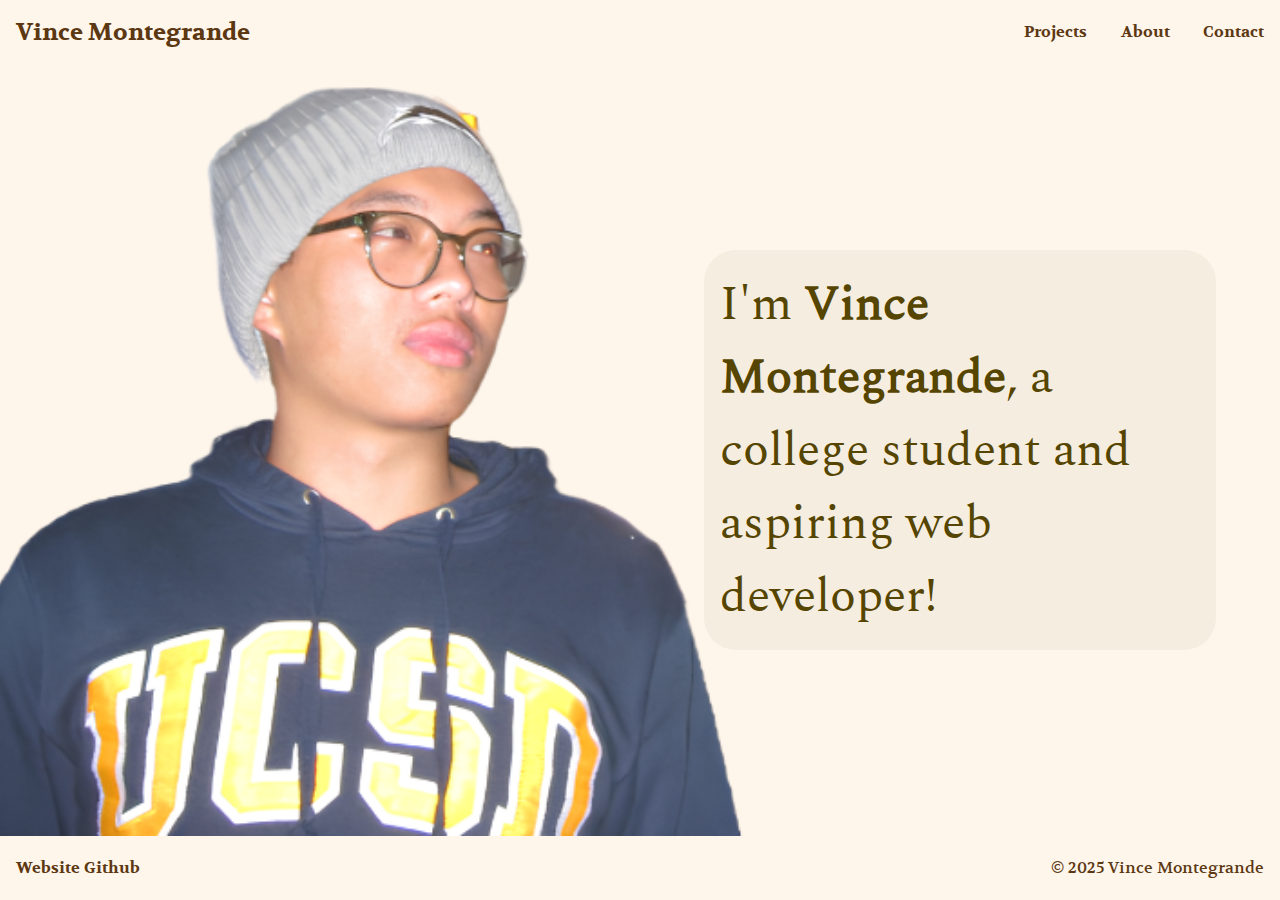
<file: index.html>
<!DOCTYPE html>

<html lang="en">
    <head>
        <meta charset="UTF-8">
        <meta name="viewport" content="width=device-width, initial-scale=1.0">
        <title>Vince Montegrande</title>
        <link rel="stylesheet" href="assets/css/index.css">
    </head>
    <body>
        <header>
            <nav>
                <div>
                    <a href="index.html" id="main-link">Vince Montegrande</a>
                </div>
                <ul>
                    <li><a href="projects.html">Projects</a></li>
                    <li><a href="about.html">About</a></li>
                    <li><a href="contact.html">Contact</a></li>
                </ul>
                <svg viewBox="0 0 100 80" width="40" height="40">
                    <rect width="100" height="20" rx="8"></rect>
                    <rect y="30" width="100" height="20" rx="8"></rect>
                    <rect y="60" width="100" height="20" rx="8"></rect>
                </svg>
            </nav>
        </header>

        <hr>

        <main>
            <div id="image-container">
                <picture>
                    <source srcset="assets/images/looking-off-upscaled.png" media="(min-width: 1024px)">
                    <img src="assets/images/headshot-no-bg.png" alt="Picture ofo me, Vince Montegrande">
                </picture>
            </div>
            <div id="text-container">
                <div id="text-block">
                    <p>I'm <strong>Vince Montegrande</strong>, a college student and aspiring web developer!</p>
                </div>
            </div>
        </main>

        <hr>

        <footer>
            <a href="https://github.com/vlmontegrande/cse134b-hw3.git">Website Github</a>
            <!--Apparently <small> is for copyright. I'm so semantic rn-->
            <p><small>&copy; 2025 Vince Montegrande</small></p>
        </footer>
    </body>
</html>
</file>
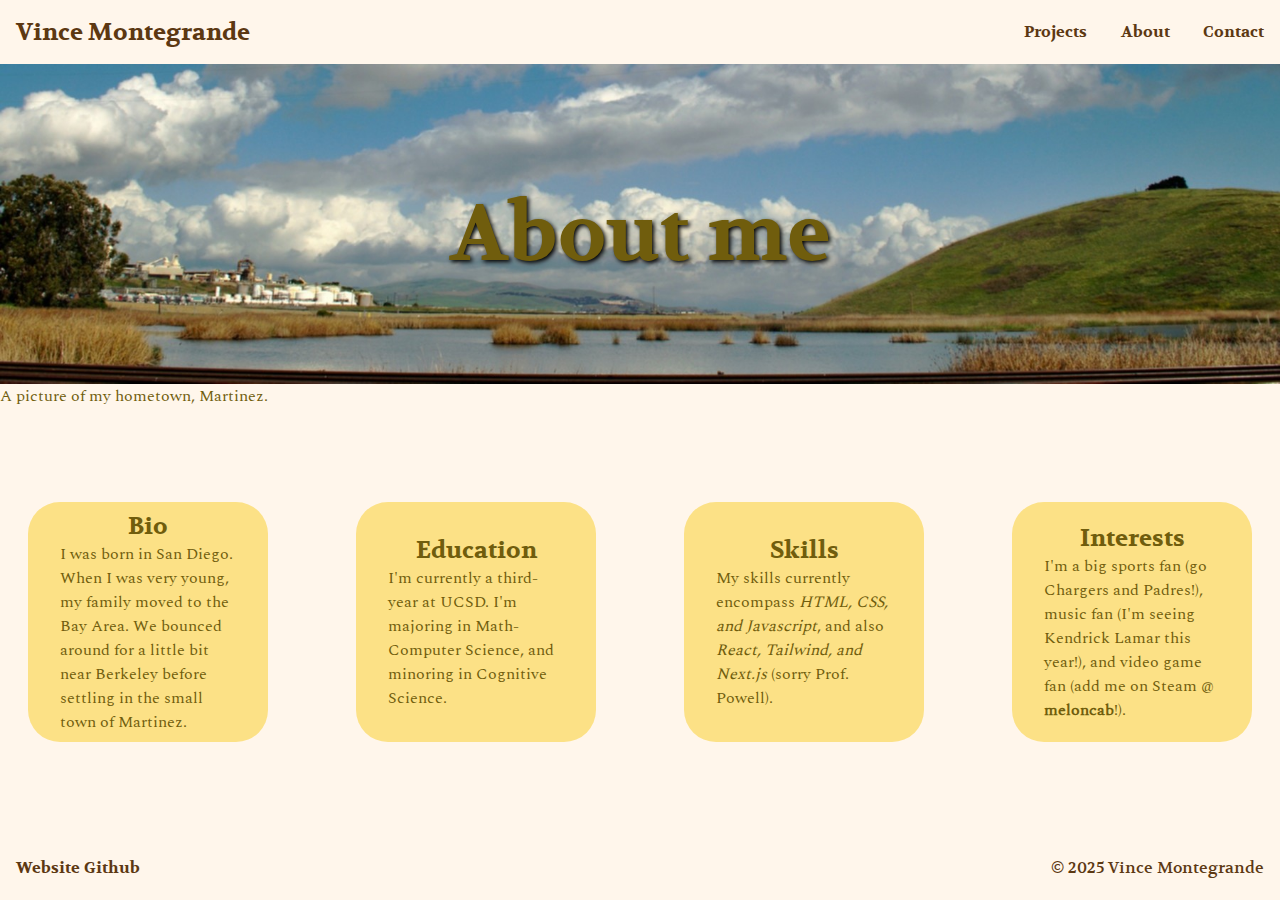
<file: about.html>
<!DOCTYPE html>

<html lang="en">
    <head>
        <meta charset="UTF-8">
        <meta name="viewport" content="width=device-width, initial-scale=1.0">
        <title>About</title>
        <link rel="stylesheet" href="/assets/css/about.css">
    </head>
    <body>
        <header>
            <nav>
                <a href="index.html" id="main-link">Vince Montegrande</a>
                <ul>
                    <li><a href="projects.html">Projects</a></li>
                    <li><a href="about.html">About</a></li>
                    <li><a href="contact.html">Contact</a></li>
                </ul>
                <svg viewBox="0 0 100 80" width="40" height="40">
                    <rect width="100" height="20" rx="8"></rect>
                    <rect y="30" width="100" height="20" rx="8"></rect>
                    <rect y="60" width="100" height="20" rx="8"></rect>
                </svg>
            </nav>
        </header>

        <hr>

        <main>
            <figure id="landscape-image-container">
                <header>
                    <h1>About me</h1>
                </header>
                <img src="../assets/images/martinez-landscape.jpg" alt="A landscape picture of Martinez, CA">
                <!--https://wikitravel.org/en/Martinez_(California), Creative Commons License-->
                <figcaption>A picture of my hometown, Martinez.</figcaption>
            </figure>

            <div id="content">
                <section class="content-section">
                    <h2>Bio</h2>
                    <p>
                        I was born in San Diego. When I was very young, my family moved to the Bay Area. We bounced around for 
                        a little bit near Berkeley before settling in the small town of Martinez. 
                    </p>
                </section>

                <section class="content-section">
                    <h2>Education</h2>
                    <p>
                        I'm currently a third-year at UCSD. I'm majoring in Math-Computer Science, and minoring in Cognitive Science.
                    </p>
                </section>

                <section class="content-section">
                    <h2>Skills</h2>
                    <p>
                        My skills currently encompass <em>HTML, CSS, and Javascript</em>, and also <em>React, Tailwind, 
                        and Next.js</em> (sorry <abbr>Prof.</abbr> Powell).
                    </p>
                </section>

                <section class="content-section">
                    <h2>Interests</h2>
                    <p>
                        I'm a big sports fan (go Chargers and Padres!), music fan (I'm seeing Kendrick Lamar this year!),
                        and video game fan (add me on Steam @<a target="_blank" href="https://steamcommunity.com/profiles/76561198080043697">meloncab</a>!).
                    </p>
                </section>
            </div>
        </main>

        <hr>

        <footer>
            <a href="https://github.com/vlmontegrande/cse134b-hw2.git">Website Github</a>
            <p><small>&copy; 2025 Vince Montegrande</small></p>
        </footer>
    </body>
</html>
</file>
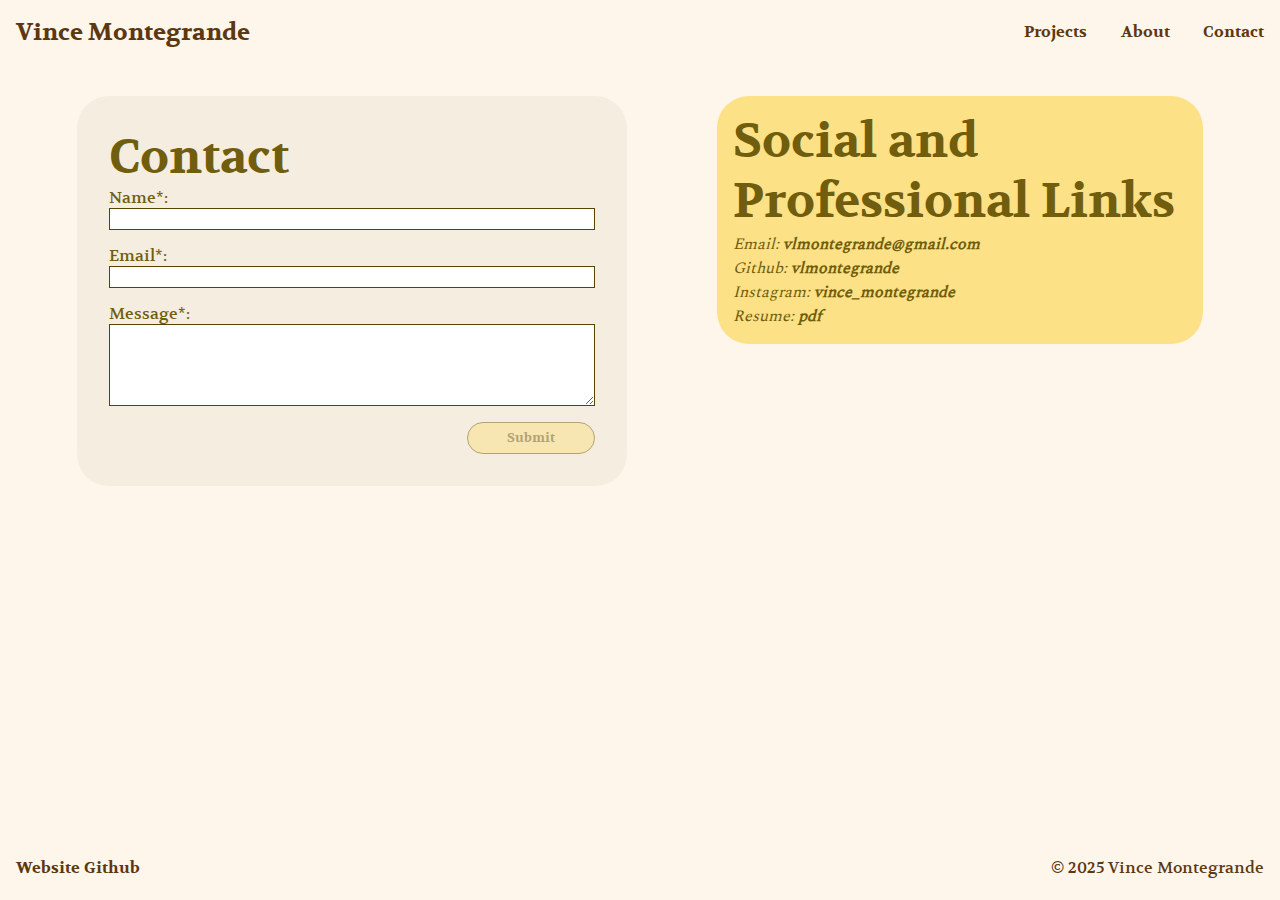
<file: contact.html>
<!DOCTYPE html>

<html lang="en">
    <head>
        <meta charset="UTF-8">
        <meta name="viewport" content="width=device-width, initial-scale=1.0">
        <title>Contact</title>
        <link rel="stylesheet" href="assets/css/contact.css">
    </head>
    <body>
        <header>
            <nav>
                <a href="index.html" id="main-link">Vince Montegrande</a>
                <ul>
                    <li><a href="projects.html">Projects</a></li>
                    <li><a href="about.html">About</a></li>
                    <li><a href="contact.html">Contact</a></li>
                </ul>
                <svg viewBox="0 0 100 80" width="40" height="40">
                    <rect width="100" height="20" rx="8"></rect>
                    <rect y="30" width="100" height="20" rx="8"></rect>
                    <rect y="60" width="100" height="20" rx="8"></rect>
                </svg>
            </nav>
        </header>

        <hr>

        <main>
            <form>
                <fieldset>
                        <legend>Contact</legend>
                
                        <label for="name">Name*:</label>
                        <input type="text" id="name" name="name" required>
                
                        <label for="email">Email*:</label>
                        <input type="text" id="email" name="email" required>

                        <label for="message">Message*:</label>
                        <textarea id="message" name="message" rows="4" required></textarea>
                    
                        <button type="submit">Submit</button>
                </fieldset>
              </form>
              <address>
                <div id="address-container">
                    <h1>Social and Professional Links</h1>
                    <p>Email: <a target="_blank" href="mailto:vlmontegrande@gmail.com">vlmontegrande@gmail.com</a></p>
                    <p>Github: <a target="_blank" href="https://github.com/vlmontegrande">vlmontegrande</a></p>
                    <p>Instagram: <a target="_blank" href="https://www.instagram.com/vince_montegrande/">vince_montegrande</a></p>
                    <p>Resume: <a target="_blank" href="assets/misc/resume.pdf">pdf</a></p>
                </div>
            </address>
        </main>

        <hr>

        <footer>
            <a href="https://github.com/vlmontegrande/cse134b-hw2.git">Website Github</a>
            <p><small>&copy; 2025 Vince Montegrande</small></p>
        </footer>
    </body>
</html>
</file>
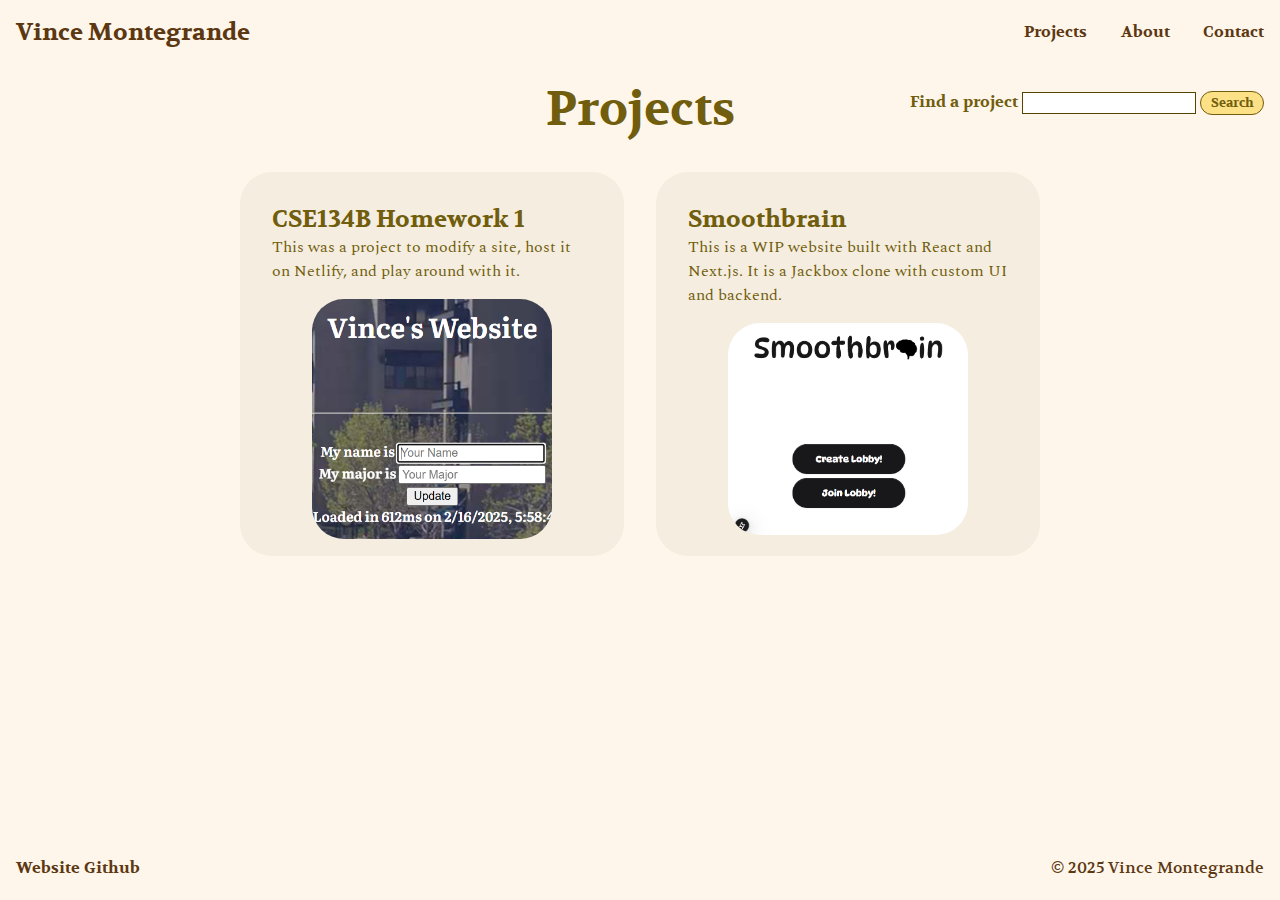
<file: projects.html>
<!DOCTYPE html>

<html lang="en">
    <head>
        <meta charset="UTF-8">
        <meta name="viewport" content="width=device-width, initial-scale=1.0">
        <title>Projects</title>
        <link rel="stylesheet" href="assets/css/projects.css">
    </head>
    <body>
        <header>
            <nav>
                <a href="index.html" id="main-link">Vince Montegrande</a>
                <ul id="menu">
                    <li><a href="projects.html" id="projects-link">Projects</a></li>
                    <li><a href="about.html">About</a></li>
                    <li><a href="contact.html">Contact</a></li>
                </ul>
                <svg viewBox="0 0 100 80" width="40" height="40">
                    <rect width="100" height="20" rx="8"></rect>
                    <rect y="30" width="100" height="20" rx="8"></rect>
                    <rect y="60" width="100" height="20" rx="8"></rect>
                </svg>
            </nav>
        </header>

        <hr>

        <main>
            <header>
                <h1>Projects</h1>
                <search>
                    <form>
                        <label for="project">Find a project</label>
                        <span id="search-container">
                            <input type="search" id="project" name="project">
                            <button type="submit">Search</button>
                        </span>
                    </form>
                </search>
            </header>

            <section id="projects-container">
                <section class="project-container">
                    <hgroup>
                        <h2>
                            CSE134B Homework 1
                        </h2>
                        <p>
                            This was a project to modify a site, host it on Netlify, and play around with it.
                        </p>
                    </hgroup>
                    <a target="_blank" href="https://regal-wisp-91b064.netlify.app/"><img src="assets/images/hw1-screenshot.png" alt="Image of website page"></a>
                </section>

                <section class="project-container">
                    <hgroup>
                        <h2>
                            Smoothbrain
                        </h2>
                        <p>
                            This is a WIP website built with React and Next.js. It is a Jackbox clone with custom UI and backend.
                        </p>
                    </hgroup>
                    <img src="/assets/images/smoothbrain-mobile-screenshot.png" alt="A screenshot of the Smoothbrain UI">
                </section>
            </section>
        </main>

        <hr>

        <footer>
            <a href="https://github.com/vlmontegrande/cse134b-hw2.git">Website Github</a>
            <p><small>&copy; 2025 Vince Montegrande</small></p>
        </footer>
    </body>
</html>
</file>
<file: assets/css/index.css>
@font-face {
    font-family: "Volkhov";
    src: url("../fonts/Volkhov/Volkhov-Regular.ttf");
}

@font-face {
    font-family: "Volkhov";
    src: url("../fonts/Volkhov/Volkhov-Bold.ttf");
    font-weight: bold;
}


@font-face {
    font-family: "Spectral";
    src: url("../fonts/Spectral/Spectral-Regular.ttf");
}

:root {
    --header-footer-height: 64px;
    --big-link-size: 1.5rem;
    --small-link-size: 1rem;
    --header-size: 3rem;
    --tablet-header-size: 2.5rem;
    --phone-header-size: 2rem;

    --nav-link-color: color(srgb 0.36 0.22 0.07);
    --background-color: #fff6eb;
    --on-background-color: #1d1a15;
    --primary-color: #705d0d;
    --on-primary-color: #ffffff;
    --primary-container: #fce186;
    --on-primary-container: #554500;
    --surface-container: #f5eddf;
    --text-color: #201d18;
}

/* Common between page styles */

* {
    margin: 0;
    padding: 0;
}

body {
    min-height: 100dvh;
    display: flex;
    flex-direction: column;
    justify-content: space-between;
    background-color: var(--background-color, white);
}
  
nav {
    display: flex;
    height: var(--header-footer-height, 64px);
    justify-content: space-between;
    align-items: center;
    font-family: "Volkhov", Arial, Sans-serif;
    font-weight: bold;
}

nav ul {
    width: 15rem;
    margin-right: 1rem;
    display: flex;
    justify-content: space-between;
    list-style: none;
    font-size: var(--small-link-size);
}

nav a {
    display: inline-block;
    text-decoration: none;
    color: var(--nav-link-color, brown);
    transition: transform 0.3s;
}
  
nav a:hover {
    transform: scale(1.1);
}

nav svg {
    display: none;
}

#main-link {
    color: var(--nav-link-color, brown);
    font-size: var(--big-link-size);
    margin-left: 1rem;
}

hr {
    display: none;
}

footer {
    min-height: var(--header-footer-height, 64px);
    display: flex;
    justify-content: space-between;
    align-items: center;
    gap: 1rem;
    font-family: "Volkhov", Arial, Sans-serif;
}

footer > :first-child {
    margin-left: 1rem;
}

footer > :last-child {
    margin-right: 1rem;
}

footer a {
    font-size: (--big-link-size, 1.5rem);
    text-decoration: none;
    color: var(--nav-link-color, brown);
    font-weight: bold;
    transition: transform 0.3s;
}

footer a:hover {
    transform: scale(1.1);
}

footer small {
    font-size: var(--small-link-size, 1rem);
    color: var(--nav-link-color, brown);
}

/* Page styles */

main {
    font-family: "Spectral", Arial, Sans-serif;
    flex: 1;
    display: flex;
    justify-content: space-around;
    align-items: stretch;
}

main div {
    width: 50vw;
}

#image-container {
    display: flex;
    justify-content: center;
    border-radius: 2rem;
}

#image-container img {
    height: 100%;
}

#text-container {
    display: flex;
    justify-content: center;
    align-items: center;
}

#text-block {
    display: flex;
    justify-content: center;
    align-items: center;
    background-color: var(--surface-container, gray);
    width: 80%;
    height: 25rem;
    border-radius: 2rem;
}

#text-block p {
    color: var(--on-primary-container, brown);
    padding: 1rem;
    font-size: var(--header-size, 3rem);
}

strong {
    font-weight: bold;
}

/* Tablet/Restrictive Laptop Breakpoint */

@media screen and (min-width: 778px) and (max-width: 1023px) {
    #text-block {
        display: block;
        height: 20rem;
    }

    #text-block p {
        font-size: var(--tablet-header-size, 2.5rem);
    }

    #image-container img {
        width: 100%;
        height: 100%;
        object-fit: cover;
        border-radius: 2rem;
    }
}

/* Phone Breakpoint */

@media screen and (max-width: 777px) {
    nav ul {
        display: none;
    }

    nav svg {
        display: block;
        margin-right: 1rem;
        fill: var(--nav-link-color, brown);
    }

    #image-container {
        display: none;
    }

    #text-container {
        width: 100%;
    }

    #text-block {
        height: 20rem;
    }

    #text-block p {
        font-size: var(--phone-header-size, 2rem);
    }
}
</file>
<file: assets/css/about.css>
@font-face {
    font-family: "Volkhov";
    src: url("../fonts/Volkhov/Volkhov-Regular.ttf");
}

@font-face {
    font-family: "Volkhov";
    src: url("../fonts/Volkhov/Volkhov-Bold.ttf");
    font-weight: bold;
}


@font-face {
    font-family: "Spectral";
    src: url("../fonts/Spectral/Spectral-Regular.ttf");
}

:root {
    --header-footer-height: 64px;
    --big-link-size: 1.5rem;
    --small-link-size: 1rem;
    --header-size: 3rem;
    --tablet-header-size: 2.5rem;
    --phone-header-size: 2rem;

    --nav-link-color: color(srgb 0.36 0.22 0.07);
    --background-color: #fff6eb;
    --on-background-color: #1d1a15;
    --primary-color: #705d0d;
    --on-primary-color: #ffffff;
    --primary-container: #fce186;
    --on-primary-container: #554500;
    --surface-container: #f5eddf;
    --text-color: #201d18;
}

/* Common between page styles */

* {
    margin: 0;
    padding: 0;
}

body {
    min-height: 100dvh;
    display: flex;
    flex-direction: column;
    justify-content: space-between;
    background-color: var(--background-color, white);
}
  
nav {
    display: flex;
    height: var(--header-footer-height, 64px);
    justify-content: space-between;
    align-items: center;
    font-family: "Volkhov", Arial, Sans-serif;
    font-weight: bold;
}

nav ul {
    width: 15rem;
    margin-right: 1rem;
    display: flex;
    justify-content: space-between;
    list-style: none;
    font-size: var(--small-link-size);
}

nav a {
    display: inline-block;
    text-decoration: none;
    color: var(--nav-link-color, brown);
    transition: transform 0.3s;
}
  
nav a:hover {
    transform: scale(1.1);
}

nav svg {
    display: none;
}

#main-link {
    color: var(--nav-link-color, brown);
    font-size: var(--big-link-size, 1.5rem);
    margin-left: 1rem;
}

hr {
    display: none;
}

footer {
    min-height: var(--header-footer-height, 64px);
    display: flex;
    justify-content: space-between;
    align-items: center;
    gap: 1rem;
    font-family: "Volkhov", Arial, Sans-serif;
}

footer > :first-child {
    margin-left: 1rem;
}

footer > :last-child {
    margin-right: 1rem;
}

footer a {
    font-size: (--big-link-size, 1.5rem);
    text-decoration: none;
    color: var(--nav-link-color, brown);
    font-weight: bold;
    transition: transform 0.3s;
}

footer a:hover {
    transform: scale(1.1);
}

footer small {
    font-size: var(--small-link-size, 1rem);
    color: var(--nav-link-color, brown);
}

/* Page styles */

main {
    font-family: "Spectral", Arial, Sans-serif;
    flex: 1;
    color: var(--primary-color, brown);
}

h1, h2 {
    font-family: "Volkhov", Arial, Sans-serif;
    font-weight: bold;
}

figure {
    position: relative;
    display: inline-block;
    width: 100%;
}

img {
    width: 100%;
    display: block;
    object-position: top;
}

main {
    display: flex;
    flex-direction: column;
}

main a {
    display: inline-block;
    text-decoration: none;
    color: var(--primary-color, brown);
    font-weight: bold;
    transition: transform 0.3s;
}

main a:hover {
    transform: scale(1.1);
}

main header {
    background-color: var(--background-color);
}

main header h1 {
    position: absolute;
    top: 50%;  
    left: 50%;
    transform: translate(-50%, -50%);
    text-shadow: 2px 2px 4px black; 
    text-align: center;
    font-size: 5rem;
}

#content {
    flex: 1;
    display: flex;
    justify-content: space-around;
    align-items: center;
    gap: 2rem;
}

.content-section {
    display: flex; 
    flex-direction: column; 
    justify-content: center;
    align-items: center; 
    width: 15rem;
    height: 15rem;
    padding: 2rem; 
    box-sizing: border-box; 
    background-color: var(--primary-container, yellow);
    border-radius: 2rem;
}

.content-section h2 {
    font-size: 1.5rem;
}

.content-section p {
    font-size: 1rem; 
}

/* Tablet/Restrictive Laptop Breakpoint */

@media screen and (min-width: 778px) and (max-width: 1023px) {
    .content-section h2 {
        font-size: 1.25rem;
    }
    
    .content-section p {
        font-size: 0.8rem; 
    }
    
}

/* Phone Breakpoint */

@media screen and (max-width: 777px) {
    nav ul {
        display: none;
    }

    nav svg {
        display: block;
        margin-right: 1rem;
        fill: var(--nav-link-color, brown);
    }

    #content {
        flex-direction: column;
    }

    figure img, figure figcaption {
        display: none;
    }

    main header h1 {
        transform: none;
        position: static;
        font-size: 2.5rem;
        text-shadow: none;
        display: block;
        height: 5rem;
    }
}
</file>
<file: assets/css/contact.css>
@font-face {
    font-family: "Volkhov";
    src: url("../fonts/Volkhov/Volkhov-Regular.ttf");
}

@font-face {
    font-family: "Volkhov";
    src: url("../fonts/Volkhov/Volkhov-Bold.ttf");
    font-weight: bold;
}


@font-face {
    font-family: "Spectral";
    src: url("../fonts/Spectral/Spectral-Regular.ttf");
}

:root {
    --header-footer-height: 64px;
    --big-link-size: 1.5rem;
    --small-link-size: 1rem;
    --header-size: 3rem;
    --header-two-size: 2rem;
    --header-three-size: 1rem;
    --tablet-header-size: 2.5rem;
    --phone-header-size: 2rem;

    --nav-link-color: color(srgb 0.36 0.22 0.07);
    --background-color: #fff6eb;
    --on-background-color: #1d1a15;
    --primary-color: #705d0d;
    --on-primary-color: #ffffff;
    --primary-container: #fce186;
    --on-primary-container: #554500;
    --surface-container: #f5eddf;
    --text-color: #201d18;
}

/* Common between page styles */

* {
    margin: 0;
    padding: 0;
}

body {
    min-height: 100dvh;
    display: flex;
    flex-direction: column;
    justify-content: space-between;
    background-color: var(--background-color, white);
}
  
nav {
    display: flex;
    height: var(--header-footer-height, 64px);
    justify-content: space-between;
    align-items: center;
    font-family: "Volkhov", Arial, Sans-serif;
    font-weight: bold;
}

nav ul {
    width: 15rem;
    margin-right: 1rem;
    display: flex;
    justify-content: space-between;
    list-style: none;
    font-size: var(--small-link-size);
}

nav a {
    display: inline-block;
    text-decoration: none;
    color: var(--nav-link-color, brown);
    transition: transform 0.3s;
}
  
nav a:hover {
    transform: scale(1.1);
}

nav svg {
    display: none;
}

#main-link {
    color: var(--nav-link-color, brown);
    font-size: var(--big-link-size);
    margin-left: 1rem;
}

hr {
    display: none;
}

footer {
    min-height: var(--header-footer-height, 64px);
    display: flex;
    justify-content: space-between;
    align-items: center;
    gap: 1rem;
    font-family: "Volkhov", Arial, Sans-serif;
}

footer > :first-child {
    margin-left: 1rem;
}

footer > :last-child {
    margin-right: 1rem;
}

footer a {
    font-size: (--big-link-size, 1.5rem);
    text-decoration: none;
    color: var(--nav-link-color, brown);
    font-weight: bold;
    transition: transform 0.3s;
}

footer a:hover {
    transform: scale(1.1);
}

footer small {
    font-size: var(--small-link-size, 1rem);
    color: var(--nav-link-color, brown);
}

/* Page styles */

main {
    font-family: "Spectral", Arial, Sans-serif;
    flex: 1;
    display: flex;
    justify-content: space-around;
    padding: 2rem;
}

form {
    width: 40%;
    height: fit-content;
    background-color: var(--surface-container, gray);
    padding: 2rem;
    border-radius: 2rem;
}

fieldset:has(input:invalid) button, 
fieldset:has(textarea:invalid) button {
    opacity: 0.5;
    pointer-events: none;
}

fieldset {
    display: flex;
    flex-direction: column;
    border: none;  
    color: var(--primary-color, brown);
}

legend {
    font-family: "Volkhov", Arial, Sans-serif;
    font-size: var(--header-size, 3rem);
    font-weight: bold;
}

label {
    font-family: "Volkhov", Arial, Sans-serif;
}

input, textarea {
    font-family: "Spectral", Arial, Sans-serif;
    margin-bottom: 1rem;
    border: 1px solid var(--on-primary-container, brown);
}

input:focus, textarea:focus {
    outline-color: var(--on-primary-container, brown);
}

button {
    align-self: end;
    width: 8rem;
    height: 2rem;
    color: var(--primary-color, brown);
    background-color: var(--primary-container, yellow);
    font-family: "Volkhov", Arial, Sans-serif;
    border-radius: 2rem;
    border: 1px solid var(--primary-color, brown);
    font-weight: bold;
    transition: transform 0.3s;
}

button:hover {
    transform: scale(1.1);
}

address {
    width: 40%;
    color: var(--primary-color, brown);
}

address h1 {
    font-family: "Volkhov", Arial, Sans-serif;
    font-size: var(--header-size, 3rem);
    font-style: normal;
    font-weight: bold;
}

address a {
    text-decoration: none;
    color: var(--primary-color, brown);
    font-weight: bold;
    transition: transform 0.3s;
    display: inline-block;
}

address a:hover {
    transform: scale(1.1);
}

#address-container {
    height: fit-content;
    background-color: var(--primary-container, yellow);
    padding: 1rem;
    border-radius: 2rem;
}

/* Tablet/Restrictive Laptop Breakpoint */

@media screen and (min-width: 778px) and (max-width: 1023px) {
    main {
        flex-direction: column;
    }

    form, address {
        width: 100%;
        box-sizing: border-box;
    }

    address {
        display: flex;
        flex-direction: column;
        justify-content: center;
        align-items: center;
    }
}

/* Phone Breakpoint */

@media screen and (max-width: 777px) {
    nav ul {
        display: none;
    }

    nav svg {
        display: block;
        margin-right: 1rem;
        fill: var(--nav-link-color, brown);
    }

    main {
        flex-direction: column;
    }

    form, address {
        width: 100%;
        box-sizing: border-box;
    }

    address {
        display: flex;
        flex-direction: column;
        justify-content: center;
        align-items: center;
    }
}
</file>
<file: assets/css/projects.css>
@font-face {
    font-family: "Volkhov";
    src: url("../fonts/Volkhov/Volkhov-Regular.ttf");
}

@font-face {
    font-family: "Volkhov";
    src: url("../fonts/Volkhov/Volkhov-Bold.ttf");
    font-weight: bold;
}


@font-face {
    font-family: "Spectral";
    src: url("../fonts/Spectral/Spectral-Regular.ttf");
}

:root {
    --header-footer-height: 64px;
    --big-link-size: 1.5rem;
    --small-link-size: 1rem;
    --header-size: 3rem;
    --tablet-header-size: 2.5rem;
    --phone-header-size: 2rem;

    --nav-link-color: color(srgb 0.36 0.22 0.07);
    --background-color: #fff6eb;
    --on-background-color: #1d1a15;
    --primary-color: #705d0d;
    --on-primary-color: #ffffff;
    --primary-container: #fce186;
    --on-primary-container: #554500;
    --surface-container: #f5eddf;
    --text-color: #201d18;
}

/* Common between page styles */

* {
    margin: 0;
    padding: 0;
}

body {
    min-height: 100dvh;
    display: flex;
    flex-direction: column;
    justify-content: space-between;
    background-color: var(--background-color, white);
}
  
nav {
    display: flex;
    height: var(--header-footer-height, 64px);
    justify-content: space-between;
    align-items: center;
    font-family: "Volkhov", Arial, Sans-serif;
    font-weight: bold;
}

nav ul {
    width: 15rem;
    margin-right: 1rem;
    display: flex;
    justify-content: space-between;
    list-style: none;
    font-size: var(--small-link-size);
}

nav a {
    display: inline-block;
    text-decoration: none;
    color: var(--nav-link-color, brown);
    transition: transform 0.3s;
}
  
nav a:hover {
    transform: scale(1.1);
}
  

nav svg {
    display: none;
}

#main-link {
    text-decoration: none;
    color: var(--nav-link-color, brown);
    font-size: var(--big-link-size);
    margin-left: 1rem;
    transition: transform 0.3s;
}

#main-link:hover {
    transform: scale(1.1);
}

hr {
    display: none;
}

footer {
    min-height: var(--header-footer-height, 64px);
    display: flex;
    justify-content: space-between;
    align-items: center;
    gap: 1rem;
    font-family: "Volkhov", Arial, Sans-serif;
}

footer > :first-child {
    margin-left: 1rem;
}

footer > :last-child {
    margin-right: 1rem;
}

footer a {
    font-size: (--big-link-size, 1.5rem);
    text-decoration: none;
    color: var(--nav-link-color, brown);
    font-weight: bold;
    transition: transform 0.3s;
}

footer a:hover {
    transform: scale(1.1);
}

footer small {
    font-size: var(--small-link-size, 1rem);
    color: var(--nav-link-color, brown);
}

/* Page styles */

main {
    font-family: "Spectral", Arial, Sans-serif;
    flex: 1;
    padding: 1rem;
}

main header {
    display: grid;
    grid-template-columns: 1fr auto 1fr;
    align-items: center;
    gap: 20px;
    margin-bottom: 2rem;
}

input {
    font-family: "Spectral", Arial, Sans-serif;
    margin-bottom: 1rem;
    border: 1px solid var(--on-primary-container, brown);
}

input:focus {
    outline-color: var(--on-primary-container, brown);
}

h1, h2 {
    font-family: "Volkhov", Arial, Sans-serif;
    color: var(--primary-color, brown);
}

h1 {
    font-size: var(--header-size, 3rem);
    grid-column: 2;
}

search {
    grid-column: 3;
    justify-self: end;
}

#search-container {
    display: inline-block;
}

search label {
    font-family: "Volkhov", Arial, Sans-serif;
    font-weight: bold;
    color: var(--primary-color, brown);
}

search button {
    width: 4rem;
    height: 1.5rem;
    color: var(--primary-color);
    background-color: var(--primary-container, yellow);
    font-family: "Volkhov", Arial, Sans-serif;
    border-radius: 2rem;
    border: 1px solid var(--primary-color, brown);
    font-weight: bold;
    transition: transform 0.3s;
}

search button:hover {
    transform: scale(1.1);
}

#projects-container {
    max-width: 100%;
    display: flex;
    justify-content: center;
    align-items: center;
    gap: 2rem;
    flex-wrap: wrap;
}

.project-container {
    height: 20rem;
    width: 20rem;
    display: flex;
    flex-direction: column;
    align-items: center;
    background-color: var(--surface-container, gray);
    padding: 2rem;
    border-radius: 2rem;
}

.project-container p {
    color: var(--primary-color, brown);
}

.project-container img {
    height: 15rem;
    width: 15rem;
    object-fit: cover;
    object-position: bottom;
    border-radius: 2rem;
    margin-top: 1rem;
}

.project-container a {
    transition: transform 0.3s;
}

.project-container a:hover {
    transform: scale(1.1);
}

/* Tablet/Restrictive Laptop Breakpoint */

@media screen and (min-width: 778px) and (max-width: 1023px) {
    
}

/* Phone Breakpoint */

@media screen and (max-width: 777px) {
    nav ul {
        display: none;
    }

    nav svg {
        display: block;
        margin-right: 1rem;
        fill: var(--nav-link-color, brown);
    }

    #projects-container {
        flex-direction: column;
    }

    search button {
        display: none;
    }
}
</file>
